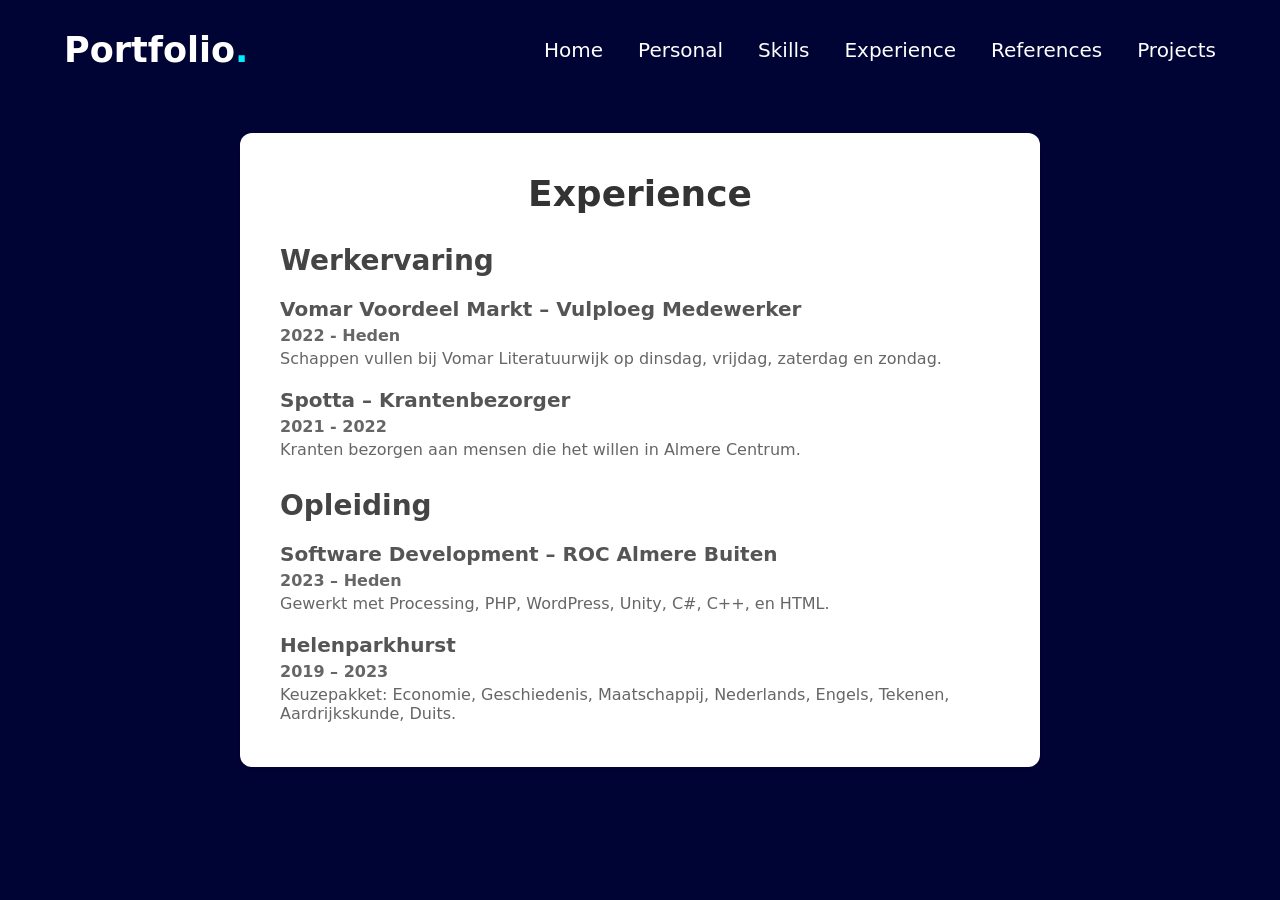
<file: experience.html>
<!DOCTYPE html>
<html lang="en">
<head>
    <meta charset="UTF-8">
    <meta name="viewport" content="width=device-width, initial-scale=1.0">
    <title>Experience</title>
    <link rel="stylesheet" href="style.css">
    
</head>

<body>
    <nav class="navbar">
        <a href="index.html" class="logo">Portfolio<span class="logo-dot">.</span></a>
        <div class="nav-info">
            <ul>
                <li><a href="index.html">Home</a></li>
                <li><a href="personal.html">Personal</a></li>
                <li><a href="skills.html">Skills</a></li>
                <li><a href="experience.html">Experience</a></li>
                <li><a href="references.html">References</a></li>
                <li><a href="Projects.html">Projects</a></li>
            </ul>
        </div>
    </nav>

<section id="experience">
    <div class="experience-info">
        <h1>Experience</h1>

        <h2>Werkervaring</h2>

        <div class="experience-item">
            <h3>Vomar Voordeel Markt – Vulploeg Medewerker</h3>
            <p><strong>2022 - Heden</strong></p>
            <p>Schappen vullen bij Vomar Literatuurwijk op dinsdag, vrijdag, zaterdag en zondag.</p>
        </div>

        <div class="experience-item">
            <h3>Spotta – Krantenbezorger</h3>
            <p><strong>2021 - 2022</strong></p>
            <p>Kranten bezorgen aan mensen die het willen in Almere Centrum.</p>
        </div>

        <h2>Opleiding</h2>

        <div class="experience-item">
            <h3>Software Development – ROC Almere Buiten</h3>
            <p><strong>2023 – Heden</strong></p>
            <p>Gewerkt met Processing, PHP, WordPress, Unity, C#, C++, en HTML.</p>
        </div>

        <div class="experience-item">
            <h3>Helenparkhurst</h3>
            <p><strong>2019 – 2023</strong></p>
            <p>Keuzepakket: Economie, Geschiedenis, Maatschappij, Nederlands, Engels, Tekenen, Aardrijkskunde, Duits.</p>
        </div>
    </div>
</section>



</body>
</html>
</file>
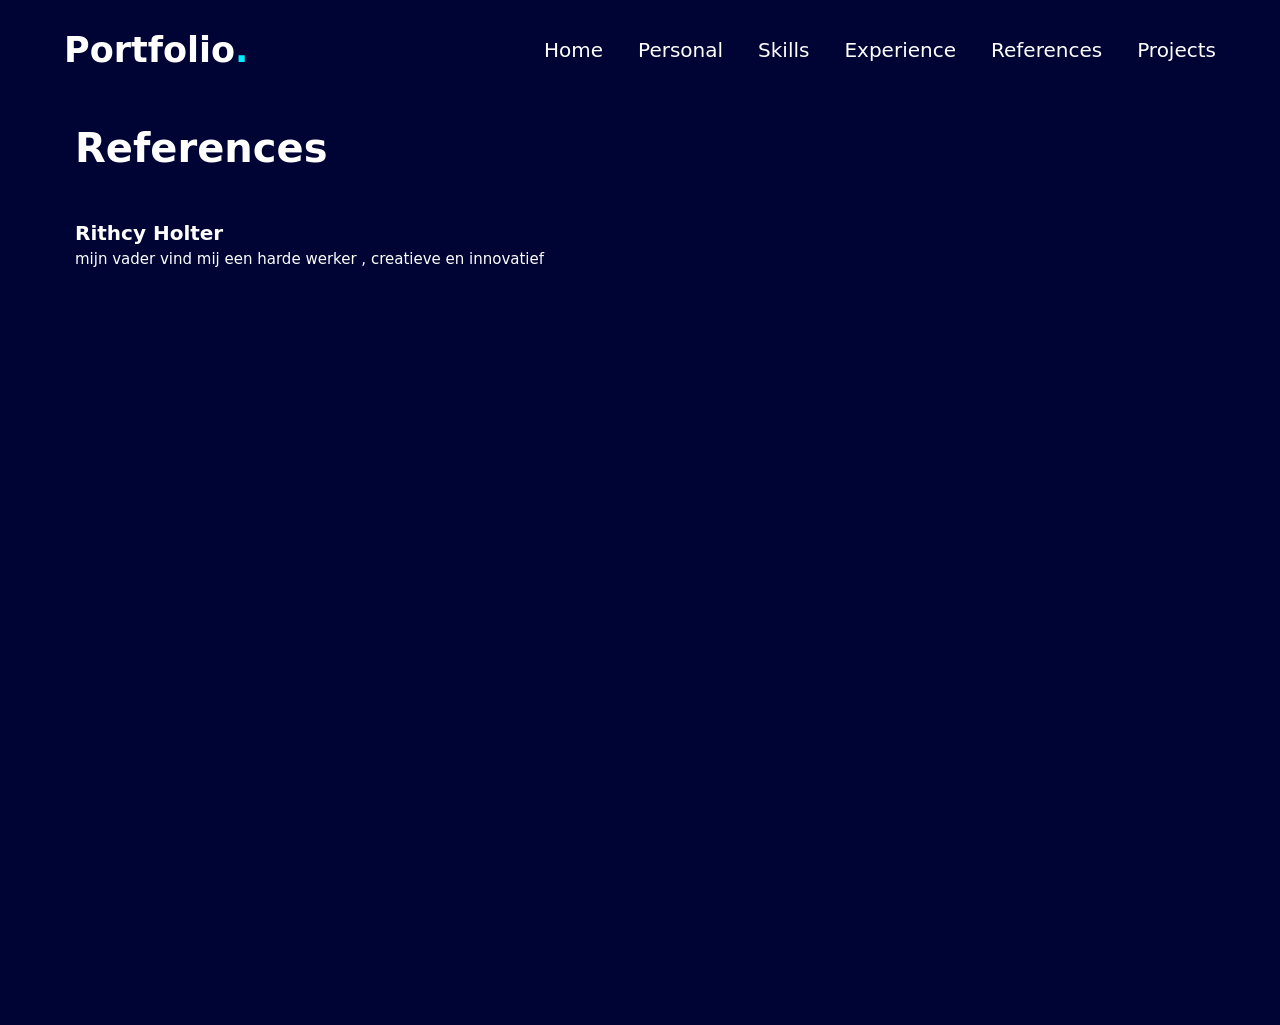
<file: references.html>
<!DOCTYPE html>
<html lang="en">
<head>
    <meta charset="UTF-8">
    <meta name="viewport" content="width=device-width, initial-scale=1.0">
    <title>References</title>
    <link rel="stylesheet" href="style.css">
    
</head>

<body>
    <nav class="navbar">
        <a href="index.html" class="logo">Portfolio<span class="logo-dot">.</span></a>
        <div class="nav-info">
            <ul>
                <li><a href="index.html">Home</a></li>
                <li><a href="personal.html">Personal</a></li>
                <li><a href="skills.html">Skills</a></li>
                <li><a href="experience.html">Experience</a></li>
                <li><a href="references.html">References</a></li>
                <li><a href="Projects.html">Projects</a></li>
            </ul>
        </div>
    </nav>

    <section id="references">
        <div class="references h1">
            <h1>References</h1>
            <h2>Rithcy Holter</h2>
            <p> mijn vader vind mij een harde werker , creatieve en innovatief</p>
            
          
        </div>
    </section>

</body>
</html>
</file>
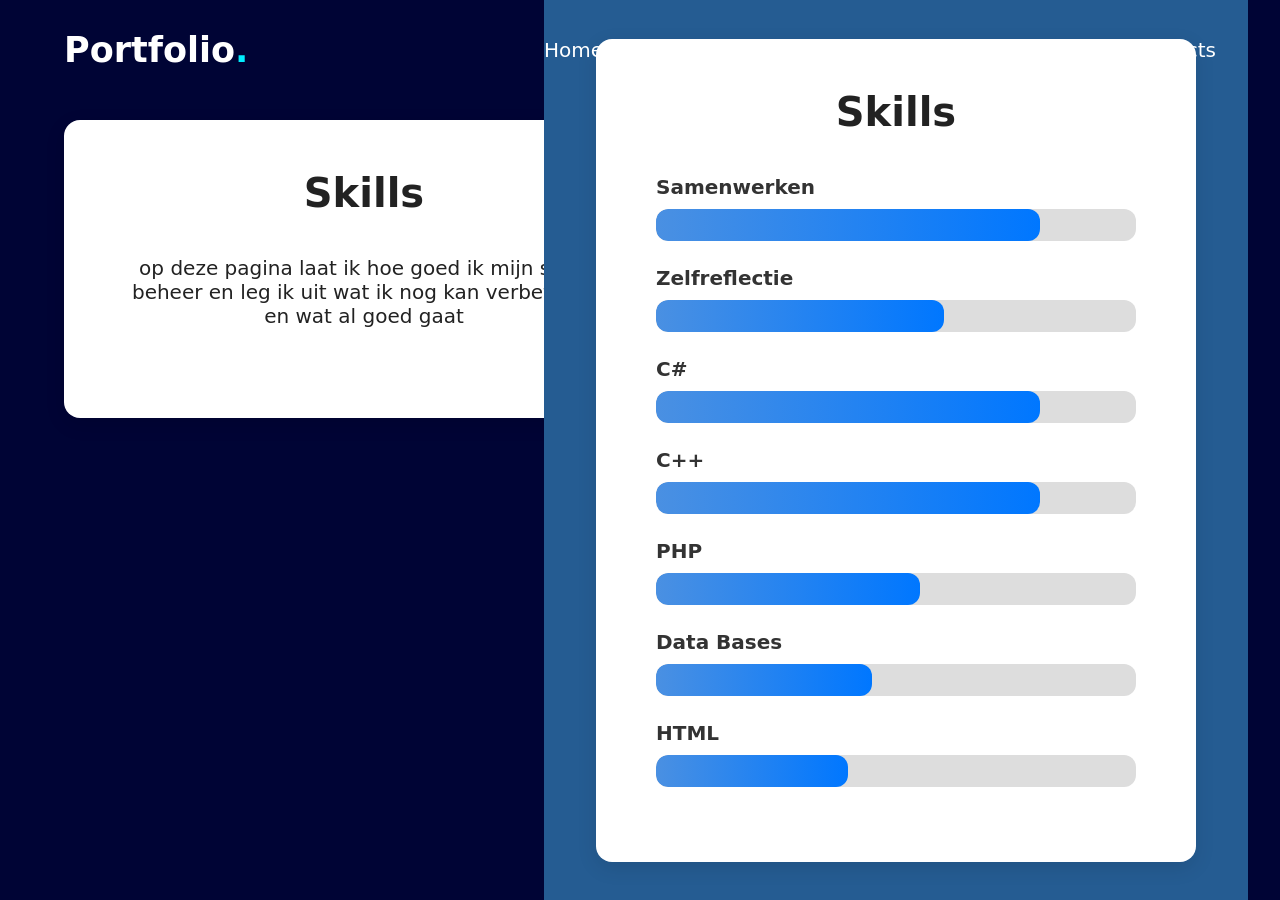
<file: skills.html>
<!DOCTYPE html>
<html lang="en">
<head>
    <meta charset="UTF-8">
    <meta name="viewport" content="width=device-width, initial-scale=1.0">
    <title>Skills</title>
    <link rel="stylesheet" href="style.css">
    
</head>
<script>
    window.addEventListener('load', () => {
        document.querySelectorAll('.skill-bar').forEach(bar => {
            const fill = bar.querySelector('.fill');
            const level = bar.getAttribute('data-level');
            setTimeout(() => {
                fill.style.width = level + '%';
            }, 300); // kleine vertraging voor visueel effect
        });
    });
</script>

<body>
    <nav class="navbar">
        <a href="index.html" class="logo">Portfolio<span class="logo-dot">.</span></a>
        <div class="nav-info">
            <ul>
                <li><a href="index.html">Home</a></li>
                <li><a href="personal.html">Personal</a></li>
                <li><a href="skills.html">Skills</a></li>
                <li><a href="experience.html">Experience</a></li>
                <li><a href="references.html">References</a></li>
                <li><a href="Projects.html">Projects</a></li>
            </ul>
        </div>
    </nav>

    <section class="skills">
        <div class="skills-info">
            <h1>Skills</h1>
            <h2>op deze pagina laat ik hoe goed ik mijn skills beheer en leg ik uit wat ik nog kan verbeteren en wat al goed gaat</h2>
            
            
        </div>
    </section>

<section id="skills" class="skills-section">
    <div class="skills-info">
        <h1>Skills</h1>

        <div class="skill-bar" data-level="80">
            <span>Samenwerken</span>
            <div class="bar">
                <div class="fill"></div>
            </div>
        </div>

        <div class="skill-bar" data-level="60">
            <span>Zelfreflectie</span>
            <div class="bar">
                <div class="fill"></div>
            </div>
        </div>

        <div class="skill-bar" data-level="80">
            <span>C#</span>
            <div class="bar">
                <div class="fill"></div>
            </div>
        </div>

                <div class="skill-bar" data-level="80">
            <span>C++</span>
            <div class="bar">
                <div class="fill"></div>
            </div>
        </div>

        <div class="skill-bar" data-level="55">
            <span>PHP</span>
            <div class="bar">
                <div class="fill"></div>
            </div>
        </div>

                <div class="skill-bar" data-level="45">
            <span>Data Bases</span>
            <div class="bar">
                <div class="fill"></div>
            </div>
        </div>

        <div class="skill-bar" data-level="40">
            <span>HTML</span>
            <div class="bar">
                <div class="fill"></div>
            </div>
        </div>
    </div>
</section>


    

</body>
</html>
</file>
<file: style.css>
*{
    margin: 0;
    padding: 0;
    box-sizing: border-box;
    font-family: system-ui, -apple-system, BlinkMacSystemFont, 'Segoe UI', Roboto, Oxygen, Ubuntu, Cantarell, 'Open Sans', 'Helvetica Neue', sans-serif;
}

body{
    margin: 0;
    padding: 0;
    background:rgb(0, 4, 53);
    min-height: 100vh;
    width: 100%;
}

html{
    scroll-behavior: smooth;
}

a{
    color: rgb(255, 255, 255);
    text-decoration: none;
}

.navbar{
    position: fixed;
    left: 0;
    top: 0;
    width: 100%;
    padding: 30px 5%;
    display: flex;
    justify-content: space-between;
    align-items: center;
    z-index: 100;
}

.navbar .logo{
    font-size: 35px;
    font-weight: 700;
    color: rgb(255, 255, 255);
}

.navbar .logo .logo-dot{
    color: rgb(1, 238, 255);
}

.navbar ul{
    display: flex;
}

.navbar ul li{
    list-style: none;
    margin-left: 35px;
}

.navbar ul li a{
    font-size: 20px;
    color: rgb(255, 255, 255);
    font-weight: 500;
    transition: .6s;
}

.navbar .nav-info{
    position: sticky;
}

.navbar ul li:hover a,
.navbar ul li.active a{
    color: rgb(1, 238, 255);
}   

.home{
    display: flex;
    align-items: center;
    height:100vh;
    padding: 60px 5% 0;
    color: rgb(255, 255, 255);
    width: 100%;
}

.home-info{
    text-align: start;
}

.home-info h1{
    font-size: 70px;
    font-weight: 700;
}
.home-info h2{
    font-size: 50px;
    font-weight: 500;
}

.home .home-web {
    color: rgb(1, 238, 255);
    overflow: hidden;
    border-right: 4px solid rgb(0, 0, 0); /* Zorgt voor de cursor */
    white-space: nowrap;
    animation: typing 3s steps(25, end), blink-caret .75s 4; /* Typing animatie met knipperende cursor */
    display: inline-block;
}
.home h2{
    display: flex;
    gap: 12px;
}
.personal{
    display: flex;
    align-items: top;
    height:100vh;
    padding: 60px 5% 0;
    color: rgb(255, 255, 255);
    width: 100%;

}
.personal-info{
    text-align: start;
}

.personal-info h1{
    font-size: 70px;
    font-weight: 700;
}
.personal-info h2{
    font-size: 50px;
    font-weight: 500;
}
.skills{
    display: flex;
    align-items: flex-start; /* correct flex alignment */
    min-height: 100vh;       /* allows it to grow if content larger */
    padding: 120px 5% 40px;  /* add top padding to clear navbar */
    color: rgb(255, 255, 255);
    width: 100%;
    box-sizing: border-box;
    flex-direction: column;

}



.skills-info{
    text-align: start;
}

.skills-info h1{
    font-size: 70px;
    font-weight: 700;
}
.skills-info h2{
    font-size: 50px;
    font-weight: 500;
}

/* Typing animatie */
@keyframes typing {
    from {
        width: 0; /* Start zonder tekst */
    }
    to {
        width: 39%; /* De breedte van het volledige element */
    }
}

/* Knipperende cursor */
@keyframes blink-caret {
    from, to {
        border-color: transparent; /* Cursor onzichtbaar */
    }
    50% {
        border-color: rgb(255, 255, 255); /* Cursor zichtbaar */
    }
}

.home-info p{
    font-size: 20px;
    font-weight: 400;
    margin: 20px 0;
    width: 80%;
}

.home-info .home-acn{
    color: rgb(1, 238, 255);
}


.home .home-info .btn-sci{
    margin-top: 30px;
}
.btn{
    color: rgb(255, 255, 255);
    font-size: 15px;
    font-weight: 400;
    background-color: rgb(1, 238, 255);
    border: 2px solid;
    border-radius: 23px;
    padding: 15px 25px;
    transition: .6s;
}

.btn:hover{
    background-color:rgb(255, 255, 255);
    color:  rgb(1, 238, 255);
    box-shadow: 0px 0px 15px rgb(1, 238, 255);
}
.btn:active{
    background-color: rgb(1, 238, 255);
    color: rgb(0, 0, 0);
}

.home-img .img-box{
    width: 32vw;
    height: 32vw;
    background-color: rgb(1, 238, 255);;
    box-shadow: 0px 0px 40px rgb(1, 238, 255);
    border-radius: 50%;
    padding: 5px;
}

.home-img .img-box .img-item{
    position: relative;
    width: 100%;
    height: 100%;
    border-radius: 50%;
    display: flex;
    justify-content: center;
    overflow: hidden;
}

.home-img .img-box .img-item img{
    position: absolute;
    display: block;
    width: 100%;
    height: 100%;
    object-fit: cover;
    border-radius: 50%;
    filter: grayscale(100%);
    transition: .6s;
}

.home-img .img-box .img-item img:hover{
    filter: grayscale(10%);
}

.home .home-info .btn-sci{
    display: flex;
    justify-content: start;
    align-items: center;
}

.home .home-info .btn-sci  a i{
    color: rgb(1, 238, 255);
    padding: 5px;
    font-size: 2.3rem;
    transition: .5s;
    }

    .home .home-info .btn-sci  a i:hover,
    .home .home-info .btn-sci  a i:active{
    color: rgb(1, 238, 255);
}


.about{
    height: 100vh;
}



.personal-img {
    display: flex;
    justify-content: flex-end; /* Aligns the image to the right */
    align-items: center;       /* Vertically centers the image */
    width: 100vw;              /* Ensures full page width */
    height: 75vh;             /* Full viewport height to keep it centered */
    position: relative;        /* To keep it properly aligned with other elements */
}

.personal-img .img-box2 {
    width: 30vw;
    height: 30vw;
    background-color: rgb(1, 238, 255);
    box-shadow: 0px 0px 40px rgb(1, 238, 255);
    border-radius: 50%;
    padding: 5px;
}

.personal-img .img-box2 .img-item2 {
    position: relative;
    width: 100%;
    height: 100%;
    border-radius: 50%;
    display: flex;
    justify-content: center;
    overflow: hidden;
}

.personal-img .img-box2 .img-item2 img {
    position: absolute;
    display: block;
    width: 100%;
    height: 100%;
    object-fit: cover;
    border-radius: 50%;
    transition: .6s;
}

#skills {
    position: absolute;      /* Allows the section to overlap */
    top: 50%;                /* Position from the top of the screen */
    left: 70%;               /* Position from the left of the screen */
    transform: translate(-50%, -50%); /* Center the section */
    padding: 20px;
    width: 55%;
    text-align: left;
    color: rgb(45, 186, 221);
    z-index: 1;             /* Ensures it appears above other content */
}

.skill {
    margin-bottom: 20px;
    color: rgb(71, 234, 255);
}     

.skill-h2 {
    font-size: 1.5em;
    margin-bottom: 10px;
    color: rgb(0, 0, 0);
}

.skills-section {
    padding: 60px 20px;
    background-color: #255c92;
    display: flex;
    justify-content: center;
    align-items: center;
    min-height: 100vh;
}   

.skills-info {
    max-width: 600px; /* breder dan 800px */
    width: 100%;
    background: rgb(255, 255, 255);
    
    padding: 50px 60px;
    border-radius: 16px;
    box-shadow: 0 6px 20px rgba(0, 0, 0, 0.1);
}

.skills-info h1 {
    text-align: center;
    font-size: 40px;
    margin-bottom: 40px;
    color: #222;
}

.skills-info h2 {
    text-align: center;
    font-size: 20px;
    margin-bottom: 40px;
    color: #222;
}

.skill-bar {
    margin-bottom: 25px;
}

.skill-bar span {
    display: block;
    font-weight: 600;
    margin-bottom: 10px;
    color: #333;
    font-size: 20px;
}

.bar {
    background-color: #dddddd;
    border-radius: 12px;
    overflow: hidden;
    height: 32px; /* hogere balk */
    width: 100%;
}

.fill {
    background: linear-gradient(to right, #4a90e2, #0077ff);
    height: 100%;
    width: 0;
    border-radius: 12px;
    transition: width 1.4s ease-in-out;
}




/* Dot Rating System */
.dots {
    display: inline-block;
}

.dot {
    display: inline-block;
    width: 15px;
    height: 15px;
    margin: 0 5px;
    border-radius: 50%;
    background-color: #ff0000; /* Unfilled dot */
}

.dot.filled {
    background-color: rgb(1, 238, 255); /* Filled dot */
}

/*video 
{
    max-width: 100%;
    height: 75p;
    width:  75p;
    margin: 10pc 65pc;
    border-radius: 10px;
    box-shadow: 0 0 10px rgba(0,0,0,0.2);
}*/

.video-gallery {
    display: flex;
    flex-wrap: wrap;
    margin: 50px;
    gap: 40px;
    justify-content: center;
    gap: 40px;
    padding: 40px;
    width: 100%;
    box-sizing: border-box;
}

.video-item {
    width: 45%;
    min-width: 280px;
    text-align: center;
}
.video-item h2 {
    margin-bottom: 10px;
    font-size: 1.2rem;
    color: #ffffff;
}
.video-item h3 {
    margin-bottom: 10px;
    font-size: 1.2rem;
    color: #ffffff;
}

.video-item video {
    width: 100%;
    max-width: 100%;
    border-radius: 10px;
    box-shadow: 0 0 10px rgb(0, 0, 0);
}

#experience {
    display: flex;
    justify-content: center;
    align-items: center;
    padding: 60px 20px;
    min-height: 100vh;

}

.experience-info {
    max-width: 800px;
    width: 100%;
    background-color: #ffffff;
    padding: 40px;
    box-shadow: 0 4px 12px rgba(0, 0, 0, 0.1);
    border-radius: 12px;
}

.experience-info h1 {
    text-align: center;
    margin-bottom: 30px;
    font-size: 36px;
    color: #333;
}

.experience-info h2 {
    margin-top: 30px;
    font-size: 28px;
    color: #444;
}

.experience-item {
    margin-top: 20px;
}

.experience-item h3 {
    margin-bottom: 5px;
    font-size: 20px;
    color: #555;
}

.experience-item p {
    margin: 4px 0;
    font-size: 16px;
    color: #666;
}


.personal {
  
  color: #f5f5f5;
  font-family: 'Courier New', Courier, monospace;
  height: 100vh;
  margin: 0;
  display: flex;
  align-items: center;
  padding-left: 3rem;
  box-sizing: border-box;
}

.container {
  display: flex;
  align-items: center;
  gap: 2rem;
  max-width: 1000px;
}

.profiel-foto {
  width: 25pc;
  height: 25pc;
  object-fit: cover;
  border-radius: 50%;
  border: 2px solid #0084ff;
}

.typewriter {
  border: 4px solid #0084ff;
  padding: 2rem;
  background-color: #255c92;
  white-space: pre-wrap;
  overflow: hidden;
  font-size: 1.1rem;
  max-width: 800px;
  text-align: center;
  margin-left: auto;    /* pushes box to the right */
  margin-right: 300 px;
}

.references h1{
    text-align: left;
    font-size: 40px;
    margin-left: 75px;
    margin-top: 125px;
    margin-bottom: 40px;
    color: #ffffff;
}

.references h2 {
    text-align: left;
    font-size: 20px;
    margin-left: 75px;
    margin-top: 50px;
    margin-bottom: 5px;
    color: #ffffff;
}

.references p {
    text-align: left;
    font-size: 15px;
    margin-left: 75px;
    margin-top: 5px;
    margin-bottom: 10px;
    color: #ffffff;
}
</file>
